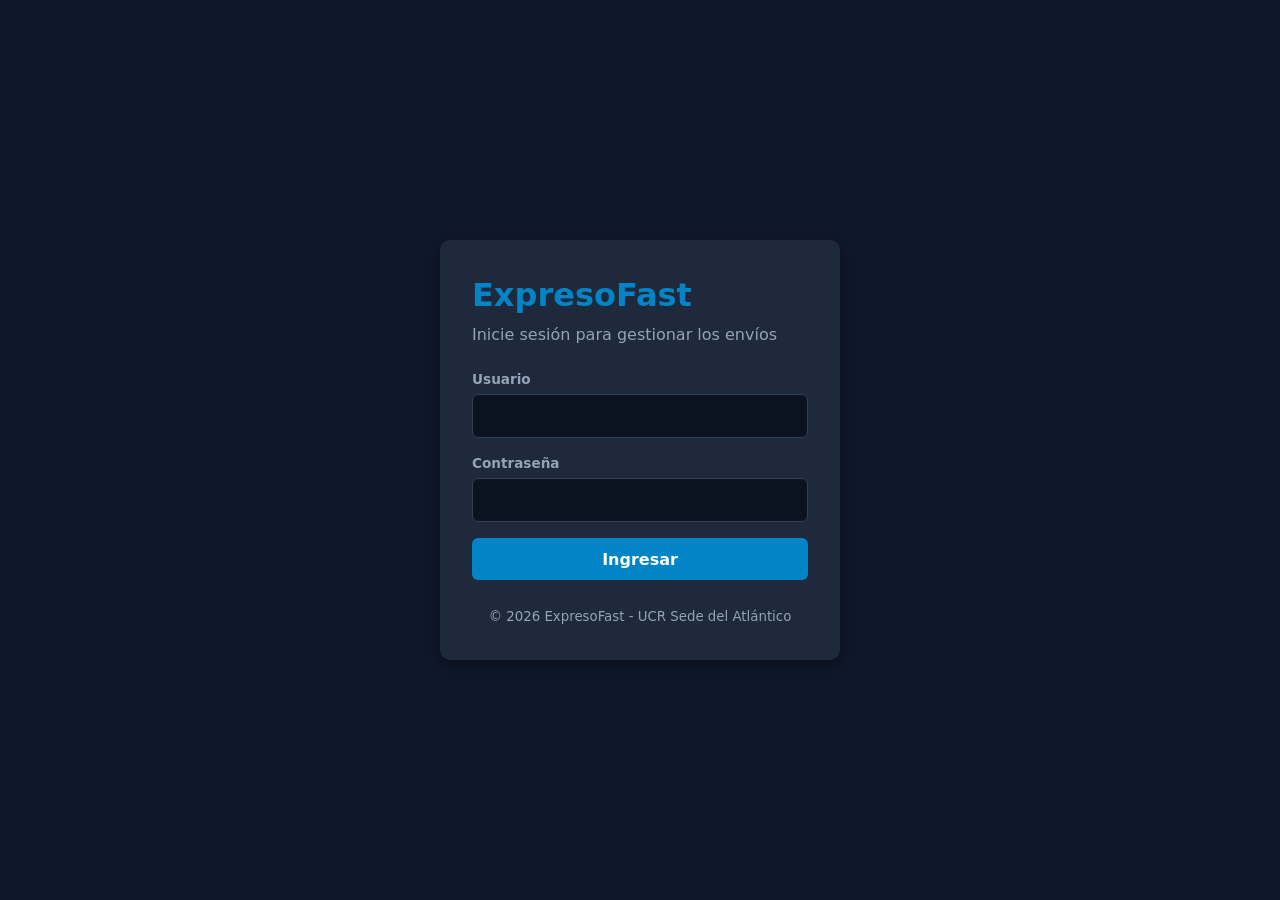
<file: frontend/index.html>
<!DOCTYPE html>
<html lang="es">

<head>
    <meta charset="UTF-8">
    <meta name="viewport" content="width=device-width, initial-scale=1.0">
    <title>ExpresoFast - Iniciar sesión</title>
    <link rel="stylesheet" href="styles.css">
</head>

<body class="login-body" data-page="login">
    <main class="login-card">
        <header>
            <h1>ExpresoFast</h1>
            <p>Inicie sesión para gestionar los envíos</p>
        </header>

        <div id="loginError" class="alert alert-error" role="status" aria-live="polite"></div>

        <form id="loginForm" novalidate>
            <div class="field">
                <label for="username">Usuario</label>
                <input type="text" id="username" name="username" autocomplete="username" required>
            </div>
            <div class="field">
                <label for="password">Contraseña</label>
                <input type="password" id="password" name="password" autocomplete="current-password" required>
            </div>
            <button id="loginButton" class="btn btn-block" type="submit">Ingresar</button>
        </form>

        <footer class="login-footer">
            <small>&copy; 2026 ExpresoFast - UCR Sede del Atlántico</small>
        </footer>
    </main>

    <script src="app.js"></script>
</body>

</html>
</file>
<file: frontend/styles.css>
:root {
    --primary-color: #0284c7;
    --primary-dark: #0369a1;
    --bg-dark: #0f172a;
    --bg-card: #1e293b;
    --bg-input: #0b1220;
    --text-main: #f8fafc;
    --text-muted: #94a3b8;
    --border-color: #334155;
    --accent-success: #22c55e;
    --accent-warning: #eab308;
    --accent-danger: #ef4444;
    --font-family: 'Inter', system-ui, sans-serif;
    --shadow: 0 4px 14px rgba(0, 0, 0, 0.35);
    --radius: 10px;
}

* {
    box-sizing: border-box;
}

body {
    margin: 0;
    font-family: var(--font-family);
    background: var(--bg-dark);
    color: var(--text-main);
    line-height: 1.45;
}

button,
input,
select {
    font: inherit;
}

a {
    color: var(--primary-color);
}

h1,
h2,
h3 {
    margin-top: 0;
}

.hidden {
    display: none !important;
}

.skip-link {
    position: absolute;
    left: -999px;
    top: 0;
    background: var(--primary-color);
    color: #fff;
    padding: 0.5rem 1rem;
    z-index: 200;
}

.skip-link:focus {
    left: 0;
}

/* ===== Formularios y botones ===== */
.field {
    display: flex;
    flex-direction: column;
    margin-bottom: 1rem;
}

.field label {
    font-size: 0.85rem;
    font-weight: 600;
    margin-bottom: 0.25rem;
    color: var(--text-muted);
}

.field input {
    padding: 0.6rem 0.75rem;
    border: 1px solid var(--border-color);
    border-radius: 6px;
    background: var(--bg-input);
    color: var(--text-main);
}

.field input:focus,
.btn:focus-visible,
.filter-btn:focus-visible,
summary:focus-visible {
    outline: 2px solid var(--primary-color);
    outline-offset: 2px;
}

.btn {
    border: none;
    border-radius: 6px;
    padding: 0.6rem 1.1rem;
    background: var(--primary-color);
    color: #fff;
    cursor: pointer;
    font-weight: 600;
}

.btn:hover {
    background: var(--primary-dark);
}

.btn:disabled {
    opacity: 0.6;
    cursor: not-allowed;
}

.btn-block {
    width: 100%;
}

.btn-small {
    padding: 0.35rem 0.75rem;
    font-size: 0.85rem;
}

.btn-secondary {
    background: #475569;
}

.btn-secondary:hover {
    background: #334155;
}

.btn-danger {
    background: #b91c1c;
}

.btn-danger:hover {
    background: #991b1b;
}

.alert {
    padding: 0.75rem 1rem;
    border-radius: 6px;
    margin-bottom: 1rem;
    font-size: 0.9rem;
}

.alert:empty {
    display: none;
}

.alert ul {
    margin: 0.25rem 0 0;
    padding-left: 1.2rem;
}

.alert-error {
    background: #450a0a;
    color: #fecaca;
    border: 1px solid #7f1d1d;
}

.alert-success {
    background: #052e16;
    color: #bbf7d0;
    border: 1px solid #166534;
}

/* ===== Login ===== */
.login-body {
    min-height: 100vh;
    display: flex;
    align-items: center;
    justify-content: center;
    padding: 1rem;
}

.login-card {
    width: 100%;
    max-width: 400px;
    background: var(--bg-card);
    border-radius: var(--radius);
    padding: 2rem;
    box-shadow: var(--shadow);
}

.login-card h1 {
    margin-bottom: 0.25rem;
    color: var(--primary-color);
}

.login-card header p {
    margin: 0 0 1.5rem;
    color: var(--text-muted);
}

.login-footer {
    margin-top: 1.5rem;
    text-align: center;
    color: var(--text-muted);
}

/* ===== Encabezado y navegación ===== */
.topbar {
    display: flex;
    align-items: center;
    justify-content: space-between;
    flex-wrap: wrap;
    gap: 0.75rem;
    padding: 0.9rem 1.5rem;
    background: var(--bg-card);
    border-bottom: 1px solid var(--border-color);
}

.logo {
    margin: 0;
    font-size: 1.4rem;
}

.logo span {
    color: var(--primary-color);
}

.topbar-user {
    display: flex;
    align-items: center;
    gap: 0.75rem;
    flex-wrap: wrap;
}

.user-name {
    font-weight: 600;
}

.role-badge {
    background: rgba(2, 132, 199, 0.2);
    color: #7dd3fc;
    border-radius: 999px;
    padding: 0.15rem 0.65rem;
    font-size: 0.75rem;
    font-weight: 600;
}

.filter-nav {
    display: flex;
    gap: 0.5rem;
    padding: 0.85rem 1.5rem;
    border-bottom: 1px solid var(--border-color);
}

.filter-btn {
    border: 1px solid var(--border-color);
    background: transparent;
    color: var(--text-main);
    padding: 0.45rem 1rem;
    border-radius: 999px;
    cursor: pointer;
    font-weight: 600;
}

.filter-btn:hover {
    border-color: var(--primary-color);
}

.filter-btn.active {
    background: var(--primary-color);
    border-color: var(--primary-color);
}

/* ===== Layout principal ===== */
.layout {
    display: grid;
    grid-template-columns: 1fr;
    gap: 1.5rem;
    max-width: 1280px;
    margin: 0 auto;
    padding: 1.5rem;
}

.layout.has-aside {
    grid-template-columns: minmax(0, 1fr) 360px;
}

.main-content {
    min-width: 0;
}

.section-title {
    font-size: 1.15rem;
}

.panel {
    background: var(--bg-card);
    border-radius: var(--radius);
    padding: 1.25rem;
    margin-bottom: 1.5rem;
    box-shadow: var(--shadow);
}

.panel h2 {
    font-size: 1.1rem;
}

.panel summary {
    cursor: pointer;
    font-weight: 700;
}

.form-grid {
    display: grid;
    grid-template-columns: repeat(auto-fit, minmax(200px, 1fr));
    gap: 0 1rem;
}

.form-actions {
    display: flex;
    flex-wrap: wrap;
    gap: 0.5rem;
}

/* ===== KPIs ===== */
.kpi-grid {
    display: grid;
    grid-template-columns: repeat(auto-fit, minmax(200px, 1fr));
    gap: 1rem;
    margin-bottom: 1.5rem;
}

.kpi-card {
    background: var(--bg-card);
    border-radius: var(--radius);
    padding: 1rem 1.25rem;
    box-shadow: var(--shadow);
}

.kpi-card h2 {
    font-size: 0.85rem;
    color: var(--text-muted);
    margin-bottom: 0.25rem;
    font-weight: 600;
}

.kpi-value {
    margin: 0;
    font-size: 2rem;
    font-weight: 700;
    color: var(--primary-color);
}

/* ===== Tarjetas de envío ===== */
.cards {
    display: grid;
    grid-template-columns: repeat(auto-fit, minmax(280px, 1fr));
    gap: 1rem;
}

.card {
    display: flex;
    flex-direction: column;
    justify-content: space-between;
    background: var(--bg-card);
    border-radius: var(--radius);
    padding: 1rem;
    box-shadow: var(--shadow);
    border-left: 5px solid var(--text-muted);
}

.card.PENDIENTE {
    border-left-color: var(--accent-warning);
}

.card.EN_TRANSITO {
    border-left-color: var(--primary-color);
}

.card.ENTREGADO {
    border-left-color: var(--accent-success);
}

.card.CANCELADO {
    border-left-color: var(--accent-danger);
}

.card-header {
    display: flex;
    justify-content: space-between;
    align-items: center;
    gap: 0.5rem;
    margin-bottom: 0.6rem;
}

.card-title {
    font-weight: 700;
    font-size: 1.05rem;
    margin: 0;
}

.card dl {
    margin: 0;
    display: grid;
    grid-template-columns: auto 1fr;
    gap: 0.25rem 0.75rem;
    font-size: 0.9rem;
}

.card dt {
    color: var(--text-muted);
}

.card dd {
    margin: 0;
}

.card-actions {
    display: flex;
    flex-wrap: wrap;
    gap: 0.5rem;
    margin-top: 0.9rem;
}

.status-badge {
    font-size: 0.72rem;
    font-weight: 700;
    padding: 0.15rem 0.6rem;
    border-radius: 999px;
    background: var(--bg-dark);
}

.empty-state {
    color: var(--text-muted);
    text-align: center;
    padding: 1.5rem 0;
}

/* ===== Tablas ===== */
.table-wrap {
    overflow-x: auto;
}

table {
    width: 100%;
    border-collapse: collapse;
    font-size: 0.9rem;
}

th,
td {
    text-align: left;
    padding: 0.55rem 0.6rem;
    border-bottom: 1px solid var(--border-color);
}

th {
    color: var(--text-muted);
    font-weight: 600;
}

/* ===== Aside: bitácora ===== */
.aside {
    background: var(--bg-card);
    border-radius: var(--radius);
    padding: 1.25rem;
    box-shadow: var(--shadow);
    align-self: start;
    position: sticky;
    top: 1rem;
    max-height: calc(100vh - 2rem);
    overflow-y: auto;
}

.aside h2 {
    font-size: 1.1rem;
}

.filters {
    display: flex;
    flex-wrap: wrap;
    gap: 0.75rem;
    align-items: flex-end;
    margin-bottom: 1rem;
}

.filters .field {
    margin-bottom: 0;
    flex: 1 1 120px;
}

.audit-list {
    list-style: none;
    margin: 0;
    padding: 0;
    display: flex;
    flex-direction: column;
    gap: 0.75rem;
}

.audit-list li {
    background: var(--bg-dark);
    border-radius: 8px;
    padding: 0.7rem 0.85rem;
    font-size: 0.88rem;
}

.audit-change {
    font-weight: 700;
}

.audit-meta {
    color: var(--text-muted);
    font-size: 0.8rem;
    margin-top: 0.2rem;
}

.arrow {
    color: var(--text-muted);
    padding: 0 0.3rem;
}

/* ===== Pie de página ===== */
.site-footer {
    text-align: center;
    padding: 1.5rem 1rem;
    color: var(--text-muted);
    border-top: 1px solid var(--border-color);
    font-size: 0.85rem;
}

.site-footer p {
    margin: 0.25rem 0;
}

/* ===== Paginación (lab 9) ===== */
a.btn {
    display: inline-block;
    text-decoration: none;
}

.field select {
    padding: 0.6rem 0.75rem;
    border: 1px solid var(--border-color);
    border-radius: 6px;
    background: var(--bg-input);
    color: var(--text-main);
}

.field select:focus {
    outline: 2px solid var(--primary-color);
    outline-offset: 2px;
}

.muted {
    color: var(--text-muted);
    font-size: 0.85rem;
    margin-top: 0;
}

.sr-only {
    position: absolute;
    width: 1px;
    height: 1px;
    overflow: hidden;
    clip: rect(0 0 0 0);
    white-space: nowrap;
}

.pager {
    display: flex;
    flex-wrap: wrap;
    align-items: center;
    justify-content: center;
    gap: 0.5rem;
    margin-top: 1rem;
}

.pager-info {
    padding: 0 0.75rem;
    font-weight: 600;
}

/* ===== Responsivo ===== */
@media (max-width: 900px) {
    .layout.has-aside {
        grid-template-columns: 1fr;
    }

    .aside {
        position: static;
        max-height: none;
    }
}

@media (max-width: 768px) {
    .layout {
        padding: 1rem;
    }

    .topbar {
        flex-direction: column;
        align-items: flex-start;
        padding: 0.75rem 1rem;
    }

    .filter-nav {
        flex-direction: column;
        padding: 0.75rem 1rem;
    }

    .filter-btn {
        width: 100%;
        text-align: left;
        border-radius: 8px;
    }

    .cards {
        grid-template-columns: 1fr;
    }

    .form-actions .btn {
        width: 100%;
    }

    .pager {
        flex-direction: column;
    }

    .pager .btn {
        width: 100%;
    }
}
</file>
